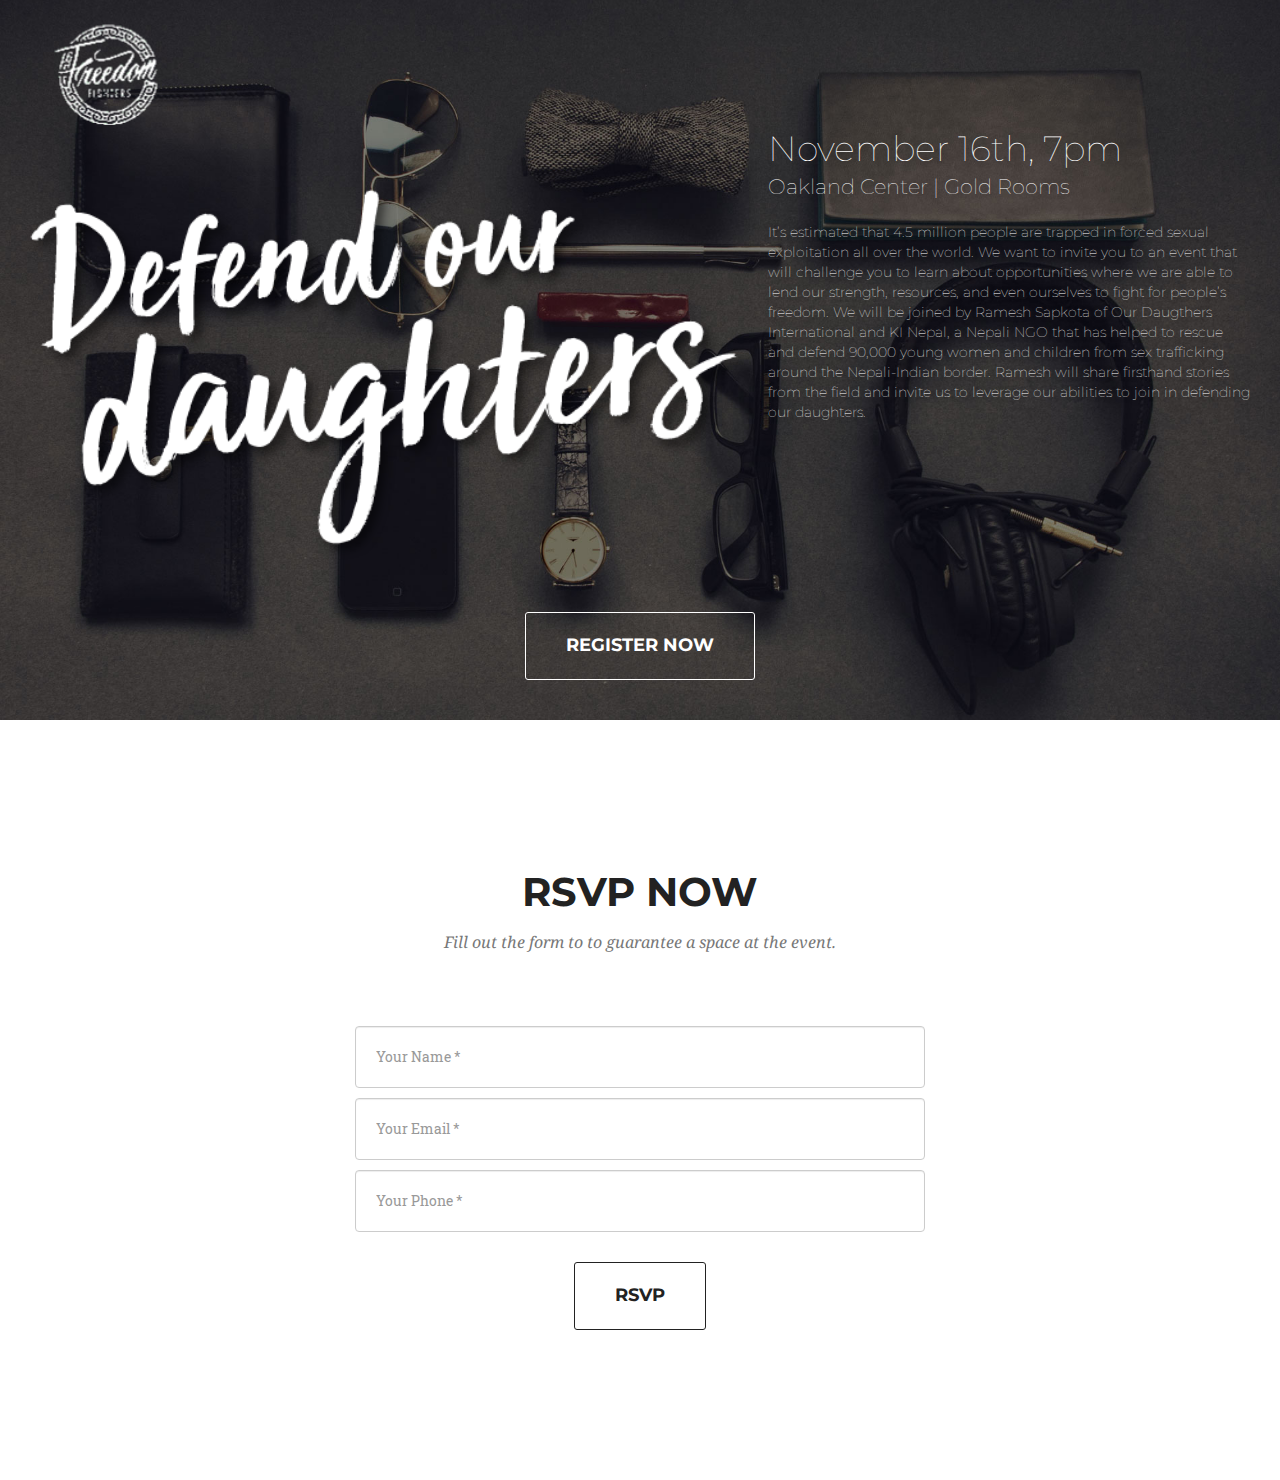
<file: docs/index.html>
<!DOCTYPE html>
<html lang="en-us">

  <head>
  <meta charset="utf-8">
  <meta http-equiv="X-UA-Compatible" content="IE=edge">
  <meta name="viewport" content="width=device-width, initial-scale=1">
  <meta name="description" content="Your description">
  <meta name="author" content="Your name">
  <meta name="generator" content="Hugo 0.27.1" />
  <title>Freedom Fighters 6.12</title>
  <!-- Stylesheets -->
  <link href="css/bootstrap-v3.3.7/bootstrap.min.css" rel="stylesheet">
  <link href="css/agency.css" rel="stylesheet">
  <link href="css/jquery.form-validator-v2.3.44/theme-default.min.css" rel="stylesheet">

  

  <!-- Custom Fonts -->
  <link href="font-awesome-v4.7.0/css/font-awesome.min.css" rel="stylesheet" type="text/css">

  
    <link href="//fonts.googleapis.com/css?family=Montserrat:400,700" rel="stylesheet" type="text/css">
    <link href="//fonts.googleapis.com/css?family=Kaushan+Script" rel="stylesheet" type="text/css">
    <link href="//fonts.googleapis.com/css?family=Droid+Serif:400,700,400italic,700italic" rel="stylesheet" type="text/css">
    <link href="//fonts.googleapis.com/css?family=Roboto+Slab:400,100,300,700" rel="stylesheet" type="text/css">
  

  
    <link rel="shortcut icon" type="image/x-icon" href="favicon.ico">
    <link rel="icon" type="image/x-icon" href="favicon.ico">
  

  <!-- HTML5 Shim and Respond.js IE8 support of HTML5 elements and media queries -->
  <!-- WARNING: Respond.js doesn't work if you view the page via file:// -->
  <!--[if lt IE 9]>
  <script src="https://oss.maxcdn.com/libs/html5shiv/3.7.0/html5shiv.js"></script>
  <script src="https://oss.maxcdn.com/libs/respond.js/1.4.2/respond.min.js"></script>
  <![endif]-->
</head>


  <body id="page-top" class="index">
    <!-- Navigation -->
<nav class="navbar navbar-default navbar-fixed-top">
  <div class="container">

    <!-- Brand and toggle get grouped for better mobile display -->
    <div class="navbar-header page-scroll">
      <button type="button" class="navbar-toggle" data-toggle="collapse" data-target="#bs-example-navbar-collapse-1">
        <span class="sr-only">Toggle navigation</span>
        <span class="icon-bar"></span>
        <span class="icon-bar"></span>
        <span class="icon-bar"></span>
      </button>
      
        <a class="navbar-brand page-scroll" href="/#page-top">
          
          <img src="img/logo.png" class="img-responsive" alt="Freedom Fighters 6.12">
        </a>
      

    </div>
    <!-- Collect the nav links, forms, and other content for toggling -->
    <div class="collapse navbar-collapse" id="bs-example-navbar-collapse-1">
      <ul class="nav navbar-nav navbar-right">
        <li class="hidden">
          <a href="/#page-top"></a>
        </li>

        

        

        

        

        

        
          <li>
            <a class="page-scroll" href="#contact"></a>
          </li>
        

        
      </ul>
    </div>
    <!-- /.navbar-collapse -->
  </div>
  <!-- /.container-fluid -->
</nav>

    <!-- Hero -->
<header>
  	<div class="title-image"><img src="img/defend.png" /></div>
  	<div class="title-form">
  		<datetime>November 16th, 7pm</datetime><br>
  		<location>Oakland Center | Gold Rooms</location><br>
  		<info>It’s estimated that 4.5 million people are trapped in forced sexual exploitation all over the world. We want to invite you to an event that will challenge you to learn about opportunities where we are able to lend our strength, resources, and even ourselves to fight for people’s freedom. We will be joined by Ramesh Sapkota of Our Daugthers International and KI Nepal, a Nepali NGO that has helped to rescue and defend 90,000 young women and children from sex trafficking around the Nepali-Indian border. Ramesh will share firsthand stories from the field and invite us to leverage our abilities to join in defending our daughters.</info>
  	</div>
    <div class="title-action">
      <a href="#contact" class="page-scroll btn btn-xl">Register Now</a>
    </div>
</header>


    

    

    

    

    

    
      <!-- Contact Section -->
<section id="contact">
  <div class="container">
    <div class="row">
      <div class="col-lg-12 text-center">

        
        <h2 class="section-heading">RSVP Now</h2>
        

        
        <h3 class="section-subheading text-muted">Fill out the form to to guarantee a space at the event.</h3>
        

      </div>
    </div>
    <div class="row">
      <div class="col-lg-12">
        
        <form  action="https://formcarry.com/s/SkjpQT10W" method="POST" name="sentMessage" id="contactForm">
        

          <fieldset>
            <div class="row">
              <div class="col-md-12">

                
                <div class="form-group">
                  <input class="form-control" id="name" required="required" type="text" name="name" placeholder="Your Name *" data-validation-error-msg="Please enter your name.">
                  <p class="help-block text-danger"></p>
                </div>
                

                
                <div class="form-group">
                  <input class="form-control" id="email" required="required" type="email" name="email" placeholder="Your Email *" data-validation-error-msg="Please enter your email address.">
                  <p class="help-block text-danger"></p>
                </div>
                

                
                <div class="form-group">
                  <input class="form-control" id="phone" required="required" type="number" name="phone" placeholder="Your Phone *" data-validation-error-msg="Please enter your phone number."></textarea>
                  <p class="help-block text-danger"></p>
                </div>
                
              </div>

              </div>
              <div class="clearfix"></div>
              <div class="col-lg-12 text-center">
                <div class="text-success" id="success" style="display:none;">
                  
                    Thank you for contacting us. Your response has been saved.
                  
                </div>
                <div class="text-danger" id="error" style="display:none;">
                  
                    Message could not be send. Please contact us at bcpokley@oakland.edu instead.
                  
                </div><br />
                <button type="submit" value="Submit" class="btn btn-xl">RSVP</button>
              </div>
            </div>
            
          </fieldset>
        </form>
      </div>
    </div>
  </div>
</section>

    

    

    

    <!-- jQuery -->
<script src="js/jquery-v3.3.1/jquery.min.js"></script>

<!-- Bootstrap Core -->
<script src="js/bootstrap-v3.3.7/bootstrap.min.js"></script>

<!-- Form Validation -->


<!-- Custom Theme -->
<script src="js/agency.js"></script>







  </body>
</html>
</file>
<file: docs/css/agency.css>
/*!
 * Start Bootstrap - Agency Bootstrap Theme (http://startbootstrap.com)
 * Code licensed under the Apache License v2.0.
 * For details, see http://www.apache.org/licenses/LICENSE-2.0.
 */

body {
    overflow-x: hidden;
    font-family: "Roboto Slab","Helvetica Neue",Helvetica,Arial,sans-serif;
}

.text-muted {
    color: #777;
}

.text-primary {
    color: #fed136;
}

p {
    font-size: 14px;
    line-height: 1.75;
}

p.large {
    font-size: 16px;
}

a,
a:hover,
a:focus,
a:active,
a.active {
    outline: 0;
}

a {
    color: #fed136;
}

a:hover,
a:focus,
a:active,
a.active {
    color: #fec503;
}

h1,
h2,
h3,
h4,
h5,
h6 {
    text-transform: uppercase;
    font-family: Montserrat,"Helvetica Neue",Helvetica,Arial,sans-serif;
    font-weight: 700;
}

.img-centered {
    margin: 0 auto;
}

.bg-light-gray {
    background-color: #f7f7f7;
}

.bg-darkest-gray {
    background-color: #222;
}

.btn-primary {
    border-color: #fed136;
    text-transform: uppercase;
    font-family: Montserrat,"Helvetica Neue",Helvetica,Arial,sans-serif;
    font-weight: 700;
    color: #fff;
    background-color: #fed136;
}

.btn-primary:hover,
.btn-primary:focus,
.btn-primary:active,
.btn-primary.active,
.open .dropdown-toggle.btn-primary {
    border-color: #f6bf01;
    color: #fff;
    background-color: #fec503;
}

.btn-primary:active,
.btn-primary.active,
.open .dropdown-toggle.btn-primary {
    background-image: none;
}

.btn-primary.disabled,
.btn-primary[disabled],
fieldset[disabled] .btn-primary,
.btn-primary.disabled:hover,
.btn-primary[disabled]:hover,
fieldset[disabled] .btn-primary:hover,
.btn-primary.disabled:focus,
.btn-primary[disabled]:focus,
fieldset[disabled] .btn-primary:focus,
.btn-primary.disabled:active,
.btn-primary[disabled]:active,
fieldset[disabled] .btn-primary:active,
.btn-primary.disabled.active,
.btn-primary[disabled].active,
fieldset[disabled] .btn-primary.active {
    border-color: #fed136;
    background-color: #fed136;
}

.btn-primary .badge {
    color: #fed136;
    background-color: #fff;
}

.btn-xl {
    padding: 20px 40px;
    border-color:white;
    border-radius: 3px;
    text-transform: uppercase;
    font-family: Montserrat,"Helvetica Neue",Helvetica,Arial,sans-serif;
    font-size: 18px;
    font-weight: 700;
    color: #fff;
    background-color: none;
}

.btn-xl:hover,
.btn-xl:focus,
.btn-xl:active,
.btn-xl.active,
.open .dropdown-toggle.btn-xl {
    border-color: white;
    color: #fff;
    background-color: rgba(255,255,255,0.2);
}

.btn-xl:active,
.btn-xl.active,
.open .dropdown-toggle.btn-xl {
    background-image: none;
}

.btn-xl.disabled,
.btn-xl[disabled],
fieldset[disabled] .btn-xl,
.btn-xl.disabled:hover,
.btn-xl[disabled]:hover,
fieldset[disabled] .btn-xl:hover,
.btn-xl.disabled:focus,
.btn-xl[disabled]:focus,
fieldset[disabled] .btn-xl:focus,
.btn-xl.disabled:active,
.btn-xl[disabled]:active,
fieldset[disabled] .btn-xl:active,
.btn-xl.disabled.active,
.btn-xl[disabled].active,
fieldset[disabled] .btn-xl.active {
    border-color: #fed136;
    background-color: #fed136;
}

.btn-xl .badge {
    color: #fed136;
    background-color: #fff;
}

.navbar-default {
    border-color: transparent;
    background-color: #222;
}

.navbar-default .navbar-brand {
    font-family: "Kaushan Script","Helvetica Neue",Helvetica,Arial,cursive;
    color: #fed136;
}

.navbar-default .navbar-brand:hover,
.navbar-default .navbar-brand:focus,
.navbar-default .navbar-brand:active,
.navbar-default .navbar-brand.active {
    color: #fec503;
}

.navbar-brand>img {
    height: 100px;
    max-width: 250px;
    margin: -15px;
}

@media(max-width:768px){.navbar-brand .img-responsive {
    height: 50px;
    padding-left: 10px;
    padding-top: 10px;
}
}

@media(min-width:768px) {
    .navbar-brand>img {
        height: 100px;
        max-width: 300px;
        margin: -15px;
    }
}

@media(min-width:992px) {
    .navbar-brand>img {
        height: 100px;
        max-width: 400px;
        margin: -15px;
    }
}

.navbar-default .navbar-collapse {
    border-color: rgba(255,255,255,.02);
}

.navbar-default .navbar-toggle {
    border-color: white;
    background-color: none;
}

.navbar-default .navbar-toggle .icon-bar {
    background-color: #fff;
}

.navbar-default .navbar-toggle:hover,
.navbar-default .navbar-toggle:focus {
    background-color: #fed136;
}

.navbar-default .nav li a {
    text-transform: uppercase;
    font-family: Montserrat,"Helvetica Neue",Helvetica,Arial,sans-serif;
    font-weight: 400;
    letter-spacing: 1px;
    color: #fff;
}

.navbar-default .nav li a:hover,
.navbar-default .nav li a:focus {
    outline: 0;
    color: #fed136;
}

.navbar-default .navbar-nav>.active>a {
    border-radius: 0;
    color: #fff;
    background-color: #fed136;
}

.navbar-default .navbar-nav>.active>a:hover,
.navbar-default .navbar-nav>.active>a:focus {
    color: #fff;
    background-color: #fec503;
}

@media(min-width:768px) {
    .navbar-default {
        padding: 25px 0;
        border: 0;
        background-color: transparent;
        -webkit-transition: padding .3s;
        -moz-transition: padding .3s;
        transition: padding .3s;
    }

    .navbar-default .navbar-brand {
        font-size: 2em;
        -webkit-transition: all .3s;
        -moz-transition: all .3s;
        transition: all .3s;
    }

    .navbar-default .navbar-nav>.active>a {
        border-radius: 3px;
    }

    .navbar-default.navbar-shrink {
        padding: 10px 0;
        background-color: #222;
    }

    .navbar-default.navbar-shrink .navbar-brand {
        font-size: 1.5em;
    }

    .navbar-default.navbar-shrink img.img-responsive {
    height: 50px;
}


}

header {
    text-align: center;
    color: #fff;
    background-attachment: scroll;
    background-image: url(../img/header-bg.jpg);
    background-position: center center;
    background-repeat: none;
    -webkit-background-size: cover;
    -moz-background-size: cover;
    background-size: cover;
    -o-background-size: cover;
}

header .intro-text {
    padding-top: 100px;
    padding-bottom: 50px;
}

header .intro-text .intro-lead-in {
    margin-bottom: 25px;
    font-family: "Droid Serif","Helvetica Neue",Helvetica,Arial,sans-serif;
    font-size: 22px;
    font-style: italic;
    line-height: 22px;
}

header .intro-text .intro-heading {
    margin-bottom: 25px;
    text-transform: uppercase;
    font-family: Montserrat,"Helvetica Neue",Helvetica,Arial,sans-serif;
    font-size: 50px;
    font-weight: 700;
    line-height: 50px;
}

@media(min-width:768px) {
    header .intro-text {
        padding-top: 300px;
        padding-bottom: 200px;
    }

    header .intro-text .intro-lead-in {
        margin-bottom: 25px;
        font-family: "Droid Serif","Helvetica Neue",Helvetica,Arial,sans-serif;
        font-size: 40px;
        font-style: italic;
        line-height: 40px;
    }

    header .intro-text .intro-heading {
        margin-bottom: 50px;
        text-transform: uppercase;
        font-family: Montserrat,"Helvetica Neue",Helvetica,Arial,sans-serif;
        font-size: 75px;
        font-weight: 700;
        line-height: 75px;
    }
}

header .title-image {width: 60%; float: left; min-height: 550px; padding-top: 100px;}
header .title-image img {width: 100%;}
header .title-form {font-family: Montserrat, Arial; font-weight: 100; width: 40%; float: left; min-height: 475px; padding-top: 145px; text-align: left; padding-right: 30px; text-shadow: 1px 1px 5px #333;}
header .title-form datetime {font-size: 2.5em; text-align: left; display: block; line-height: 0.2em;}
header .title-form location {font-size: 1.5em; text-align: left; display:block;}
header .title-form info {font-size: 1em; text-align: left; display:block;}
header .title-action {clear:both; padding-bottom:40px;}

@media(max-width:768px){
header .title-image {width: 100%; min-height: 100px;}
header .title-form {padding-top: 0; width: 100%; padding-left: 30px; padding-right: 30px; min-height: 100px; padding-bottom: 30px;}
header .title-form datetime {line-height: 1em;}
}

section {
    padding: 100px 0;
}

section h2.section-heading {
    margin-top: 0;
    margin-bottom: 15px;
    font-size: 40px;
}

section h3.section-subheading {
    margin-bottom: 75px;
    text-transform: none;
    font-family: "Droid Serif","Helvetica Neue",Helvetica,Arial,sans-serif;
    font-size: 16px;
    font-style: italic;
    font-weight: 400;
}

@media(min-width:768px) {
    section {
        padding: 150px 0;
    }
}

.service-heading {
    margin: 15px 0;
    text-transform: none;
}

#portfolio .portfolio-item {
    right: 0;
    margin: 0 0 15px;
}

#portfolio .portfolio-item .portfolio-link {
    display: block;
    position: relative;
    margin: 0 auto;
    max-width: 400px;
}

#portfolio .portfolio-item .portfolio-link .portfolio-hover {
    position: absolute;
    width: 100%;
    height: 100%;
    opacity: 0;
    background: rgba(254,209,54,.9);
    -webkit-transition: all ease .5s;
    -moz-transition: all ease .5s;
    transition: all ease .5s;
}

#portfolio .portfolio-item .portfolio-link .portfolio-hover:hover {
    opacity: 1;
}

#portfolio .portfolio-item .portfolio-link .portfolio-hover .portfolio-hover-content {
    position: absolute;
    top: 50%;
    width: 100%;
    height: 20px;
    margin-top: -12px;
    text-align: center;
    font-size: 20px;
    color: #fff;
}

#portfolio .portfolio-item .portfolio-link .portfolio-hover .portfolio-hover-content i {
    margin-top: -12px;
}

#portfolio .portfolio-item .portfolio-link .portfolio-hover .portfolio-hover-content h3,
#portfolio .portfolio-item .portfolio-link .portfolio-hover .portfolio-hover-content h4 {
    margin: 0;
}

#portfolio .portfolio-item .portfolio-caption {
    margin: 0 auto;
    padding: 25px;
    max-width: 400px;
    text-align: center;
    background-color: #fff;
}

#portfolio .portfolio-item .portfolio-caption h4 {
    margin: 0;
    text-transform: none;
}

#portfolio .portfolio-item .portfolio-caption p {
    margin: 0;
    font-family: "Droid Serif","Helvetica Neue",Helvetica,Arial,sans-serif;
    font-size: 16px;
    font-style: italic;
}

#portfolio * {
    z-index: 2;
}

@media(min-width:767px) {
    #portfolio .portfolio-item {
        margin: 0 0 30px;
    }
}

.timeline {
    position: relative;
    padding: 0;
    list-style: none;
}

.timeline:before {
    content: "";
    position: absolute;
    top: 0;
    bottom: 0;
    left: 40px;
    width: 2px;
    margin-left: -1.5px;
    background-color: #f1f1f1;
}

.timeline>li {
    position: relative;
    margin-bottom: 50px;
    min-height: 50px;
}

.timeline>li:before,
.timeline>li:after {
    content: " ";
    display: table;
}

.timeline>li:after {
    clear: both;
}

.timeline>li .timeline-panel {
    float: right;
    position: relative;
    width: 100%;
    padding: 0 20px 0 100px;
    text-align: left;
}

.timeline>li .timeline-panel:before {
    right: auto;
    left: -15px;
    border-right-width: 15px;
    border-left-width: 0;
}

.timeline>li .timeline-panel:after {
    right: auto;
    left: -14px;
    border-right-width: 14px;
    border-left-width: 0;
}

.timeline>li .timeline-image {
    z-index: 100;
    position: absolute;
    left: 0;
    width: 80px;
    height: 80px;
    margin-left: 0;
    border: 7px solid #f1f1f1;
    border-radius: 100%;
    text-align: center;
    color: #fff;
    background-color: #fed136;
}

.timeline>li .timeline-image h4 {
    margin-top: 12px;
    font-size: 10px;
    line-height: 14px;
}

.timeline>li.timeline-inverted>.timeline-panel {
    float: right;
    padding: 0 20px 0 100px;
    text-align: left;
}

.timeline>li.timeline-inverted>.timeline-panel:before {
    right: auto;
    left: -15px;
    border-right-width: 15px;
    border-left-width: 0;
}

.timeline>li.timeline-inverted>.timeline-panel:after {
    right: auto;
    left: -14px;
    border-right-width: 14px;
    border-left-width: 0;
}

.timeline>li:last-child {
    margin-bottom: 0;
}

.timeline .timeline-heading h4 {
    margin-top: 0;
    color: inherit;
}

.timeline .timeline-heading h4.subheading {
    text-transform: none;
}

.timeline .timeline-body>p,
.timeline .timeline-body>ul {
    margin-bottom: 0;
}

@media(min-width:768px) {
    .timeline:before {
        left: 50%;
    }

    .timeline>li {
        margin-bottom: 100px;
        min-height: 100px;
    }

    .timeline>li .timeline-panel {
        float: left;
        width: 41%;
        padding: 0 20px 20px 30px;
        text-align: right;
    }

    .timeline>li .timeline-image {
        left: 50%;
        width: 100px;
        height: 100px;
        margin-left: -50px;
    }

    .timeline>li .timeline-image h4 {
        margin-top: 16px;
        font-size: 13px;
        line-height: 18px;
    }

    .timeline>li.timeline-inverted>.timeline-panel {
        float: right;
        padding: 0 30px 20px 20px;
        text-align: left;
    }
}

@media(min-width:992px) {
    .timeline>li {
        min-height: 150px;
    }

    .timeline>li .timeline-panel {
        padding: 0 20px 20px;
    }

    .timeline>li .timeline-image {
        width: 150px;
        height: 150px;
        margin-left: -75px;
    }

    .timeline>li .timeline-image h4 {
        margin-top: 30px;
        font-size: 18px;
        line-height: 26px;
    }

    .timeline>li.timeline-inverted>.timeline-panel {
        padding: 0 20px 20px;
    }
}

@media(min-width:1200px) {
    .timeline>li {
        min-height: 170px;
    }

    .timeline>li .timeline-panel {
        padding: 0 20px 20px 100px;
    }

    .timeline>li .timeline-image {
        width: 170px;
        height: 170px;
        margin-left: -85px;
    }

    .timeline>li .timeline-image h4 {
        margin-top: 40px;
    }

    .timeline>li.timeline-inverted>.timeline-panel {
        padding: 0 100px 20px 20px;
    }
}

.flexbox {
  display: -webkit-box;
  display: -moz-box;
  display: -ms-flexbox;
  display: -webkit-flex;
  display: flex;
  -webkit-flex-flow: row wrap;
  flex-flow: row wrap;
  justify-content: flex-start;
  align-items: stretch;
}

.flexbox-center {
  justify-content: center;
}

.team-member {
    margin-bottom: 50px;
    text-align: center;
}

.team-member img {
    margin: 0 auto;
    border: 7px solid #fff;
}

.team-member p {
    margin-top: 0;
}
.team-member h3 {
    text-transform: none;
    font-weight: 600;
    color: #333;
}

.team-member h4 {
    font-size: 16px;
    text-transform: none;
    font-weight: 400;
    color: #777;
    margin-bottom: 0px;
}

.team-member h4 a {
    text-transform: none;
}

.team-member h5 {
    font-size: 14px;
    text-transform: none;
    font-style: italic;
    font-weight: 200;
    color: #777;
    margin-bottom: 15px
}

.team-member .report  {
    margin-top: 0px;
}

.team-member h5 a {
    text-transform: none;
}

.team-member ul {
    list-style: none;
    text-align: center;
    margin-top: 15px;
    margin-bottom: 15px;
    padding: 0;
}

.team-bio {
    padding: 15px
}

@media(min-width:992px) {
    aside.clients img {
        margin: 50px auto;
    }
}

aside.clients img {
    margin-top: 50px;
}

aside .heading {
    text-transform: none;
    color: #777;
    margin-top: 20px;
    margin-bottom: -40px;
}

section#contact {
    background-color: white;
    background-image: none;
    background-position: center;
    background-repeat: no-repeat;
}

section#contact .section-heading {
    color: #222;
}

section#contact .form-group {
    margin-bottom: 25px;
width: 50%;
margin: -0 auto;
}

section#contact .form-group input,
section#contact .form-group textarea {
    padding: 20px;
}

section#contact .form-group input.form-control {
    height: auto;
}

section#contact .form-group textarea.form-control {
    height: 236px;
}

section#contact .form-control:focus {
    border-color: #fed136;
    box-shadow: none;
}

section#contact::-webkit-input-placeholder {
    text-transform: uppercase;
    font-family: Montserrat,"Helvetica Neue",Helvetica,Arial,sans-serif;
    font-weight: 700;
    color: #bbb;
}

section#contact:-moz-placeholder {
    text-transform: uppercase;
    font-family: Montserrat,"Helvetica Neue",Helvetica,Arial,sans-serif;
    font-weight: 700;
    color: #bbb;
}

section#contact::-moz-placeholder {
    text-transform: uppercase;
    font-family: Montserrat,"Helvetica Neue",Helvetica,Arial,sans-serif;
    font-weight: 700;
    color: #bbb;
}

section#contact:-ms-input-placeholder {
    text-transform: uppercase;
    font-family: Montserrat,"Helvetica Neue",Helvetica,Arial,sans-serif;
    font-weight: 700;
    color: #bbb;
}

section#contact .text-danger {
    color: #e74c3c;
}

section#contact .text-success {
    color: #222;
}

section#contact .btn-xl, section#contact .btn-xl.disabled {border-color: #222; background: white; color: #222;} 

footer {
    padding: 25px 0;
    text-align: center;
}

footer span.copyright {
    text-transform: uppercase;
    text-transform: none;
    font-family: Montserrat,"Helvetica Neue",Helvetica,Arial,sans-serif;
    line-height: 40px;
}

footer ul.quicklinks {
    margin-bottom: 0;
    text-transform: uppercase;
    text-transform: none;
    font-family: Montserrat,"Helvetica Neue",Helvetica,Arial,sans-serif;
    line-height: 40px;
}

ul.social-buttons {
    margin-top: 20px;
    margin-bottom: 10px;
}

ul.social-buttons li a {
    display: block;
    width: 40px;
    height: 40px;
    border-radius: 100%;
    font-size: 20px;
    line-height: 40px;
    outline: 0;
    color: #fff;
    background-color: #222;
    -webkit-transition: all .3s;
    -moz-transition: all .3s;
    transition: all .3s;
}

ul.social-buttons li a:hover,
ul.social-buttons li a:focus,
ul.social-buttons li a:active {
    background-color: #fed136;
}

.btn:focus,
.btn:active,
.btn.active,
.btn:active:focus {
    outline: 0;
}

.portfolio-modal .modal-content {
    padding: 100px 0;
    min-height: 100%;
    border: 0;
    border-radius: 0;
    text-align: center;
    background-clip: border-box;
    -webkit-box-shadow: none;
    box-shadow: none;
}

.portfolio-modal .modal-content h2 {
    margin-bottom: 15px;
    font-size: 3em;
}

.portfolio-modal .modal-content p {
    margin-bottom: 30px;
}

.portfolio-modal .modal-content p.item-intro {
    margin: 20px 0 30px;
    font-family: "Droid Serif","Helvetica Neue",Helvetica,Arial,sans-serif;
    font-size: 16px;
    font-style: italic;
}

.portfolio-modal .modal-content ul.list-inline {
    margin-top: 0;
    margin-bottom: 30px;
}

.portfolio-modal .modal-content img {
    margin-bottom: 30px;
}

.portfolio-modal .close-modal {
    position: absolute;
    top: 25px;
    right: 25px;
    width: 75px;
    height: 75px;
    background-color: transparent;
    cursor: pointer;
}

.portfolio-modal .close-modal:hover {
    opacity: .3;
}

.portfolio-modal .close-modal .lr {
    z-index: 1051;
    width: 1px;
    height: 75px;
    margin-left: 35px;
    background-color: #222;
    -webkit-transform: rotate(45deg);
    -ms-transform: rotate(45deg);
    transform: rotate(45deg);
}

.portfolio-modal .close-modal .lr .rl {
    z-index: 1052;
    width: 1px;
    height: 75px;
    background-color: #222;
    -webkit-transform: rotate(90deg);
    -ms-transform: rotate(90deg);
    transform: rotate(90deg);
}

.portfolio-modal .modal-backdrop {
    display: none;
    opacity: 0;
}

::-moz-selection {
    text-shadow: none;
    background: #fed136;
}

::selection {
    text-shadow: none;
    background: #fed136;
}

img::selection {
    background: 0 0;
}

img::-moz-selection {
    background: 0 0;
}

body {
    webkit-tap-highlight-color: #fed136;
}-
</file>
<file: docs/css/jquery.form-validator-v2.3.44/theme-default.min.css>
input.error,input.valid,select.error,select.valid{background-position:right 5px center;background-repeat:no-repeat}input.error,select.error{border-color:#b94a48;background-image:url([data-uri]);-webkit-box-shadow:inset 0 1px 1px rgba(0,0,0,.075);box-shadow:inset 0 1px 1px rgba(0,0,0,.075)}input.valid,select.valid{border-color:#468847;background-image:url([data-uri]);-webkit-box-shadow:inset 0 1px 1px rgba(0,0,0,.075);box-shadow:inset 0 1px 1px rgba(0,0,0,.075)}input[type=file].error{color:#b94a48;background:0 0;-webkit-box-shadow:none;box-shadow:none}input[type=file].valid{color:#468847;background:0 0;-webkit-box-shadow:none;box-shadow:none}.form-error{display:block;color:#b94a48;margin-top:5px;margin-bottom:10px;line-height:140%}span.help{color:#999;font-size:90%}input.async-validation,input.validating-server-side,select.async-validation,select.validating-server-side{opacity:.5;background-image:url([data-uri]);background-position:right 5px center;background-repeat:no-repeat;background-color:#FFF}div.form-error{background-color:#f2dede;padding:15px;margin-bottom:20px;border:1px solid #b94a48;border-radius:4px}div.form-error strong{font-weight:700;display:block;margin:0;padding:0 0 10px}div.form-error strong,div.form-error ul li{line-height:140%;color:#b94a48;font-family:"Helvetica Neue",Helvetica,Arial,sans-serif;font-size:14px}div.form-error ul,div.form-error ul li{background:0 0}
</file>
